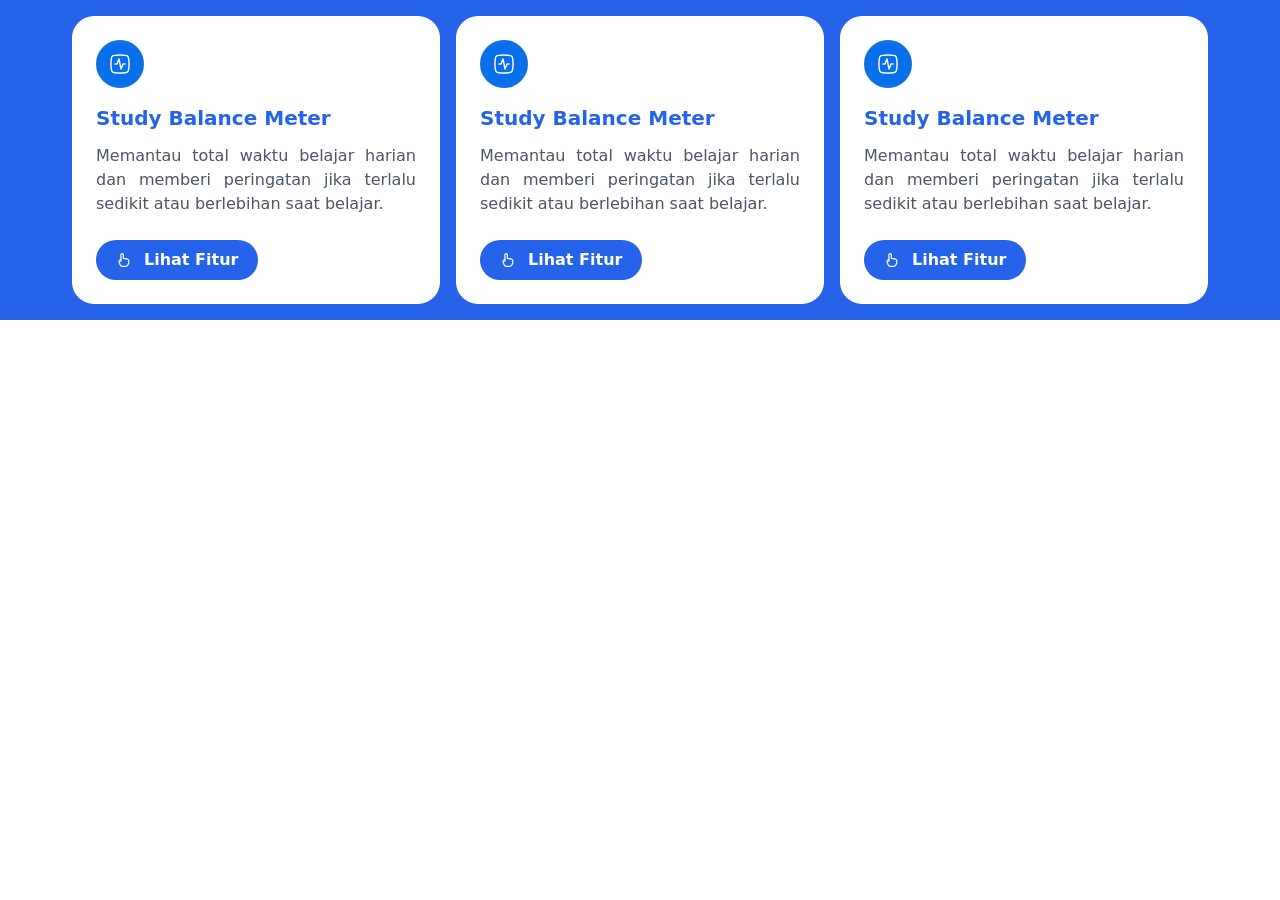
<file: docs/features-section.html>
<!DOCTYPE html>
<html lang="en">

<head>
  <meta charset="UTF-8">
  <meta name="viewport" content="width=device-width, initial-scale=1.0">
  <title>Solution Section| Siang 18 February</title>
  <link rel="icon" href="/Ikon SVG/myatech-logo.svg">
  <link rel="stylesheet" href="./css/output.css">
  <link rel="preconnect" href="https://fonts.googleapis.com">
  <link rel="preconnect" href="https://fonts.gstatic.com" crossorigin>
  <link href="https://fonts.googleapis.com/css2?family=Poppins:wght@400;500;600;700&display=swap" rel="stylesheet">
</head>

<body>
  <section class="bg-blue-600">
    <div class="mx-auto max-w-[1200px] px-4 md:px-8 py-4">
      <div>

      </div>

      <div class="grid grid-cols-1 md:grid-cols-2 lg:grid-cols-3 gap-4">
        <!-- Carr 1 -->
        <div class="bg-white p-6 rounded-[22px]">
          <img src="/Ikon SVG/card2.svg" alt="Study Balance Meter" class="mb-4 w-12">

          <h3 class="text-xl font-semibold mb-3 text-blue-600">
            Study Balance Meter
          </h3>

          <p class="text-gray-600 mb-6 text-justify">
            Memantau total waktu belajar harian dan memberi peringatan jika terlalu sedikit atau berlebihan saat
            belajar.
          </p>

          <a href="features2.html"
            class="inline-flex items-center gap-3 bg-blue-600 text-white font-semibold px-5 py-2 rounded-full hover:bg-blue-500 transition duration-300">

            <img src="/Ikon SVG/tangan-white.svg" alt="" class="w-4">
            Lihat Fitur
          </a>
        </div>
        <div class="bg-white p-6 rounded-[22px]">
          <img src="/Ikon SVG/card2.svg" alt="Study Balance Meter" class="mb-4 w-12">

          <h3 class="text-xl font-semibold mb-3 text-blue-600">
            Study Balance Meter
          </h3>

          <p class="text-gray-600 mb-6 text-justify">
            Memantau total waktu belajar harian dan memberi peringatan jika terlalu sedikit atau berlebihan saat
            belajar.
          </p>

          <a href="features2.html"
            class="inline-flex items-center gap-3 bg-blue-600 text-white font-semibold px-5 py-2 rounded-full hover:bg-blue-500 transition duration-300">

            <img src="/Ikon SVG/tangan-white.svg" alt="" class="w-4">
            Lihat Fitur
          </a>
        </div>
        <div class="bg-white p-6 rounded-[22px]">
          <img src="/Ikon SVG/card2.svg" alt="Study Balance Meter" class="mb-4 w-12">

          <h3 class="text-xl font-semibold mb-3 text-blue-600">
            Study Balance Meter
          </h3>

          <p class="text-gray-600 mb-6 text-justify">
            Memantau total waktu belajar harian dan memberi peringatan jika terlalu sedikit atau berlebihan saat
            belajar.
          </p>

          <a href="features2.html"
            class="inline-flex items-center gap-3 bg-blue-600 text-white font-semibold px-5 py-2 rounded-full hover:bg-blue-500 transition duration-300">

            <img src="/Ikon SVG/tangan-white.svg" alt="" class="w-4">
            Lihat Fitur
          </a>
        </div>
      </div>
    </div>
  </section>
</body>

</html>
</file>
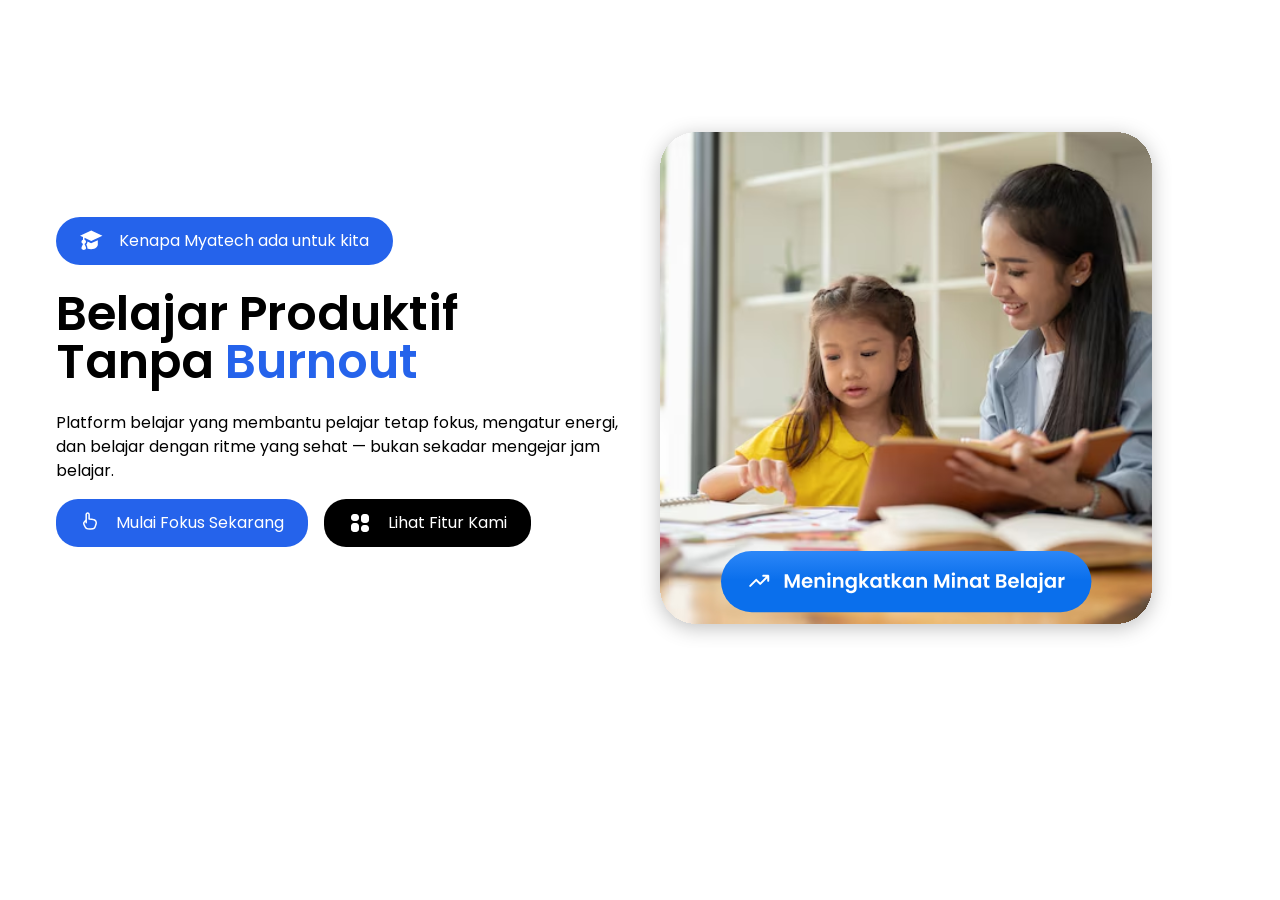
<file: docs/hero-section.html>
<!DOCTYPE html>
<html lang="en">

<head>
  <meta charset="UTF-8">
  <meta name="viewport" content="width=device-width, initial-scale=1.0">
  <title>Hero Section| Siang 18 February</title>
  <link rel="icon" href="/Ikon SVG/myatech-logo.svg">
  <link rel="stylesheet" href="./css/output.css">
  <link rel="preconnect" href="https://fonts.googleapis.com">
  <link rel="preconnect" href="https://fonts.gstatic.com" crossorigin>
  <link href="https://fonts.googleapis.com/css2?family=Poppins:wght@400;500;600;700&display=swap" rel="stylesheet">
</head>

<body class="font-[Poppins]">
  <!-- Hero Section -->
  <section>
    <div class="mx-auto max-w-[1200px] my-[100px] px-4 py-4">
      <div class="grid grid-cols-12 items-center">
        <!-- Kiri -->
        <div class="col-span-12 md:col-span-6 lg:col-span-6 order-1">
          <div>
            <!-- Button Informasi -->
            <button class="flex gap-4 text-white bg-blue-600 font-regular py-3 px-6 rounded-full">
              <span>
                <img src="/Ikon SVG/college-white.svg" alt="">
              </span>
              Kenapa Myatech ada untuk kita
            </button>

            <!-- Judul -->
            <h1 class="mt-[25px] text-3xl md:text-4xl lg:text-5xl font-semibold leading-tight">
              Belajar Produktif <br>
              Tanpa <span class="text-blue-600">Burnout</span>
            </h1>

            <!-- Deskripsi -->
            <p class="mt-[25px] text-justify lg:text-start">
              Platform belajar yang membantu pelajar tetap fokus, mengatur energi, dan belajar dengan ritme yang sehat —
              bukan sekadar mengejar jam belajar.
            </p>

            <!-- Button -->
            <div class="mt-4 flex flex-col md:flex-row gap-4">
              <a href="#cta-section"
                class="flex bg-blue-600 px-6 py-3 gap-4 text-white rounded-[22px] hover:bg-blue-500 transition duration-400">
                <span>
                  <img src="/Ikon SVG/tangan-white.svg" alt="">
                </span>
                Mulai Fokus Sekarang
              </a>
              <a href="#features-section"
                class="flex bg-black px-6 py-3 gap-4 text-white rounded-[22px] hover:bg-slate-800 transition duration-400">
                <span>
                  <img src="/Ikon SVG/grid.svg" alt="">
                </span>
                Lihat Fitur Kami
              </a>
            </div>
          </div>
        </div>

        <!-- Kanan -->
        <div class="col-span-12 md:col-span-6 lg:col-span-6 order-2">
          <div class="hidden md:block">
            <img src="/Images/Gambar-Hero-Section.svg" alt="">
          </div>
        </div>
      </div>
    </div>
  </section>
</body>

</html>
</file>
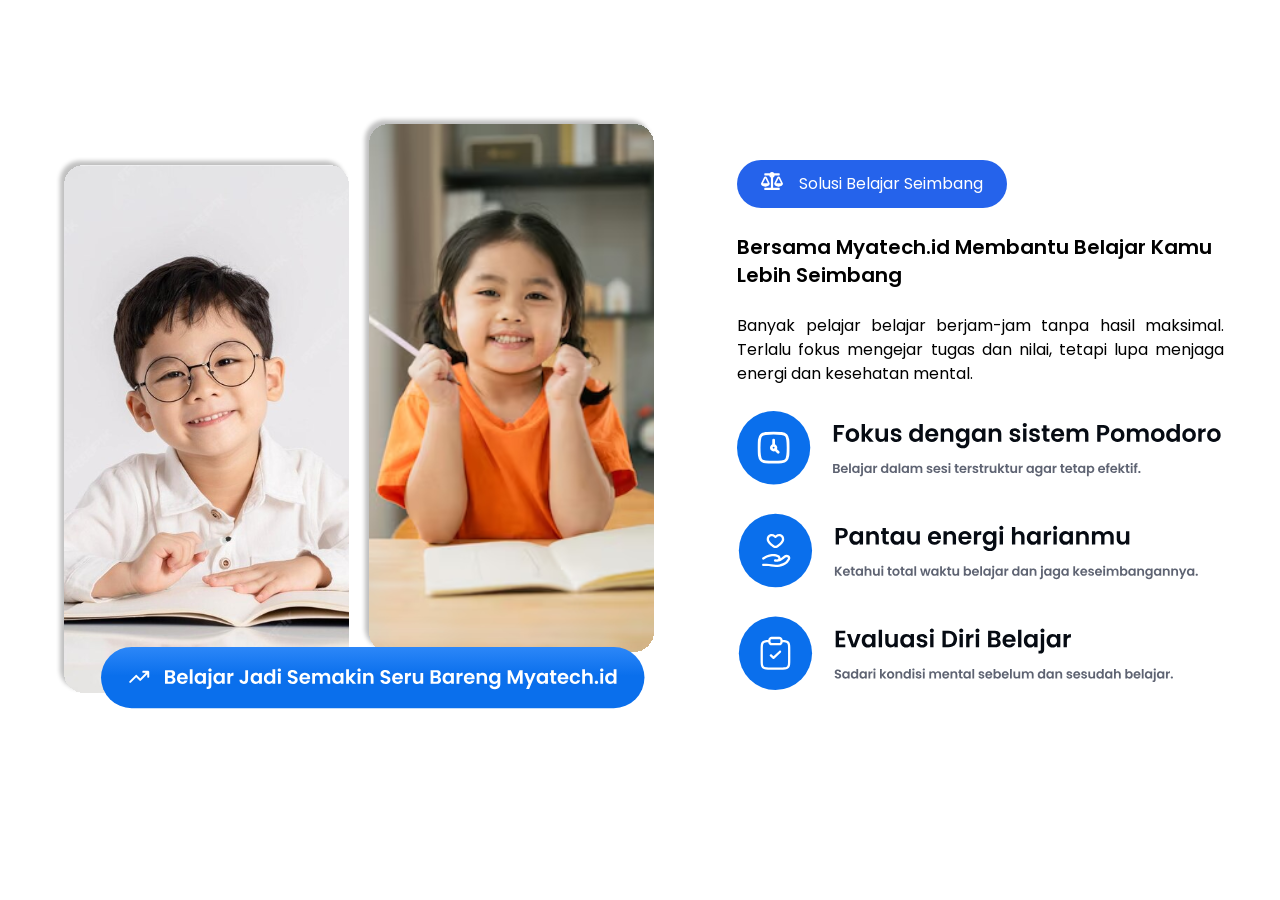
<file: docs/solution-section.html>
<!DOCTYPE html>
<html lang="en">

<head>
  <meta charset="UTF-8">
  <meta name="viewport" content="width=device-width, initial-scale=1.0">
  <title>Solution Section| Siang 18 February</title>
  <link rel="icon" href="/Ikon SVG/myatech-logo.svg">
  <link rel="stylesheet" href="./css/output.css">
  <link rel="preconnect" href="https://fonts.googleapis.com">
  <link rel="preconnect" href="https://fonts.gstatic.com" crossorigin>
  <link href="https://fonts.googleapis.com/css2?family=Poppins:wght@400;500;600;700&display=swap" rel="stylesheet">
</head>

<body class="font-[Poppins]">
  <!-- Hero Section -->
  <section>
    <div class="mx-auto max-w-[1200px] my-[100px] px-4 py-4">
      <div class="grid grid-cols-12 items-center">
        <!-- Kiri -->
        <div class="col-span-12 md:col-span-5 lg:col-span-5 order-2">
          <div>
            <!-- Button Informasi -->
            <button class="mt-[25px] flex gap-4 text-white bg-blue-600 font-regular py-3 px-6 rounded-full">
              <span>
                <img src="/Ikon SVG/balance-white.svg" alt="">
              </span>
              Solusi Belajar Seimbang
            </button>

            <!-- Judul -->
            <h1 class="mt-[25px] text-2xl md:text-xl lg:text-xl font-semibold leading-tight">
              Bersama Myatech.id Membantu
              Belajar Kamu Lebih Seimbang

            </h1>

            <!-- Deskripsi -->
            <p class="mt-[25px] text-justify">
              Banyak pelajar belajar berjam-jam tanpa hasil maksimal. Terlalu fokus mengejar tugas dan nilai, tetapi
              lupa menjaga energi dan kesehatan mental.
            </p>

            <div class="mt-[25px]">
              <img src="/Ikon SVG/3Solution.svg" alt="">
            </div>
          </div>
        </div>

        <!-- Kanan -->
        <div class="col-span-12 md:col-span-7 lg:col-span-7 order-1">
          <div class="">
            <img src="/Images/Gambar-Solution-Section.svg" alt="">
          </div>
        </div>
      </div>
    </div>
  </section>
</body>

</html>
</file>
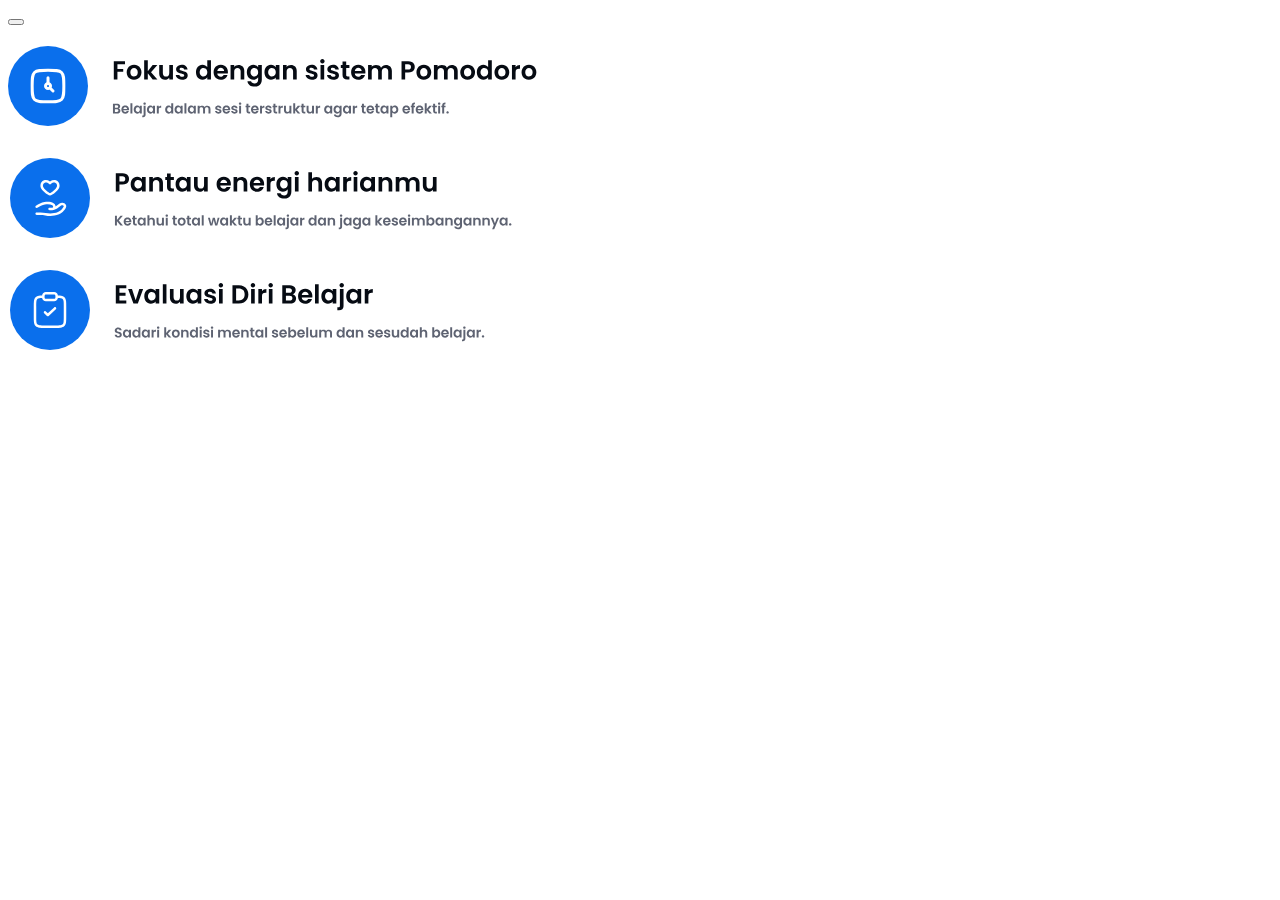
<file: docs/test.html>
<!DOCTYPE html>
<html lang="en">

<head>
  <meta charset="UTF-8">
  <meta name="viewport" content="width=device-width, initial-scale=1.0">
  <title>Document</title>
</head>

<body>
  <section>
    <div class="mx-auto max-w-[1200px]">
      <div class="grid grid-cols-12 items-center">
        <!-- Kiri -->
        <div class="col-span-12 md:col-span-6 lg:col-span-6 order-1">
          <div>
            <button></button>

            <h1></h1>

            <div>
              <img src="/Ikon SVG/3Solution.svg" alt="">
            </div>
          </div>
        </div>

        <!-- Kanan -->
        <div class="col-span-12 md:col-span-6 lg:col-span-6">

        </div>
      </div>
    </div>
  </section>
</body>

</html>
</file>
<file: docs/css/output.css>
/*
! tailwindcss v3.4.9 | MIT License | https://tailwindcss.com
*/

/*
1. Prevent padding and border from affecting element width. (https://github.com/mozdevs/cssremedy/issues/4)
2. Allow adding a border to an element by just adding a border-width. (https://github.com/tailwindcss/tailwindcss/pull/116)
*/

html {
  scroll-behavior: smooth;
}

*,
::before,
::after {
  box-sizing: border-box;
  /* 1 */
  border-width: 0;
  /* 2 */
  border-style: solid;
  /* 2 */
  border-color: #e5e7eb;
  /* 2 */
}

::before,
::after {
  --tw-content: '';
}

/*
1. Use a consistent sensible line-height in all browsers.
2. Prevent adjustments of font size after orientation changes in iOS.
3. Use a more readable tab size.
4. Use the user's configured `sans` font-family by default.
5. Use the user's configured `sans` font-feature-settings by default.
6. Use the user's configured `sans` font-variation-settings by default.
7. Disable tap highlights on iOS
*/

html,
:host {
  line-height: 1.5;
  /* 1 */
  -webkit-text-size-adjust: 100%;
  /* 2 */
  -moz-tab-size: 4;
  /* 3 */
  -o-tab-size: 4;
     tab-size: 4;
  /* 3 */
  font-family: ui-sans-serif, system-ui, sans-serif, "Apple Color Emoji", "Segoe UI Emoji", "Segoe UI Symbol", "Noto Color Emoji";
  /* 4 */
  font-feature-settings: normal;
  /* 5 */
  font-variation-settings: normal;
  /* 6 */
  -webkit-tap-highlight-color: transparent;
  /* 7 */
}

/*
1. Remove the margin in all browsers.
2. Inherit line-height from `html` so users can set them as a class directly on the `html` element.
*/

body {
  margin: 0;
  /* 1 */
  line-height: inherit;
  /* 2 */
}

/*
1. Add the correct height in Firefox.
2. Correct the inheritance of border color in Firefox. (https://bugzilla.mozilla.org/show_bug.cgi?id=190655)
3. Ensure horizontal rules are visible by default.
*/

hr {
  height: 0;
  /* 1 */
  color: inherit;
  /* 2 */
  border-top-width: 1px;
  /* 3 */
}

/*
Add the correct text decoration in Chrome, Edge, and Safari.
*/

abbr:where([title]) {
  -webkit-text-decoration: underline dotted;
          text-decoration: underline dotted;
}

/*
Remove the default font size and weight for headings.
*/

h1,
h2,
h3,
h4,
h5,
h6 {
  font-size: inherit;
  font-weight: inherit;
}

/*
Reset links to optimize for opt-in styling instead of opt-out.
*/

a {
  color: inherit;
  text-decoration: inherit;
}

/*
Add the correct font weight in Edge and Safari.
*/

b,
strong {
  font-weight: bolder;
}

/*
1. Use the user's configured `mono` font-family by default.
2. Use the user's configured `mono` font-feature-settings by default.
3. Use the user's configured `mono` font-variation-settings by default.
4. Correct the odd `em` font sizing in all browsers.
*/

code,
kbd,
samp,
pre {
  font-family: ui-monospace, SFMono-Regular, Menlo, Monaco, Consolas, "Liberation Mono", "Courier New", monospace;
  /* 1 */
  font-feature-settings: normal;
  /* 2 */
  font-variation-settings: normal;
  /* 3 */
  font-size: 1em;
  /* 4 */
}

/*
Add the correct font size in all browsers.
*/

small {
  font-size: 80%;
}

/*
Prevent `sub` and `sup` elements from affecting the line height in all browsers.
*/

sub,
sup {
  font-size: 75%;
  line-height: 0;
  position: relative;
  vertical-align: baseline;
}

sub {
  bottom: -0.25em;
}

sup {
  top: -0.5em;
}

/*
1. Remove text indentation from table contents in Chrome and Safari. (https://bugs.chromium.org/p/chromium/issues/detail?id=999088, https://bugs.webkit.org/show_bug.cgi?id=201297)
2. Correct table border color inheritance in all Chrome and Safari. (https://bugs.chromium.org/p/chromium/issues/detail?id=935729, https://bugs.webkit.org/show_bug.cgi?id=195016)
3. Remove gaps between table borders by default.
*/

table {
  text-indent: 0;
  /* 1 */
  border-color: inherit;
  /* 2 */
  border-collapse: collapse;
  /* 3 */
}

/*
1. Change the font styles in all browsers.
2. Remove the margin in Firefox and Safari.
3. Remove default padding in all browsers.
*/

button,
input,
optgroup,
select,
textarea {
  font-family: inherit;
  /* 1 */
  font-feature-settings: inherit;
  /* 1 */
  font-variation-settings: inherit;
  /* 1 */
  font-size: 100%;
  /* 1 */
  font-weight: inherit;
  /* 1 */
  line-height: inherit;
  /* 1 */
  letter-spacing: inherit;
  /* 1 */
  color: inherit;
  /* 1 */
  margin: 0;
  /* 2 */
  padding: 0;
  /* 3 */
}

/*
Remove the inheritance of text transform in Edge and Firefox.
*/

button,
select {
  text-transform: none;
}

/*
1. Correct the inability to style clickable types in iOS and Safari.
2. Remove default button styles.
*/

button,
input:where([type='button']),
input:where([type='reset']),
input:where([type='submit']) {
  -webkit-appearance: button;
  /* 1 */
  background-color: transparent;
  /* 2 */
  background-image: none;
  /* 2 */
}

/*
Use the modern Firefox focus style for all focusable elements.
*/

:-moz-focusring {
  outline: auto;
}

/*
Remove the additional `:invalid` styles in Firefox. (https://github.com/mozilla/gecko-dev/blob/2f9eacd9d3d995c937b4251a5557d95d494c9be1/layout/style/res/forms.css#L728-L737)
*/

:-moz-ui-invalid {
  box-shadow: none;
}

/*
Add the correct vertical alignment in Chrome and Firefox.
*/

progress {
  vertical-align: baseline;
}

/*
Correct the cursor style of increment and decrement buttons in Safari.
*/

::-webkit-inner-spin-button,
::-webkit-outer-spin-button {
  height: auto;
}

/*
1. Correct the odd appearance in Chrome and Safari.
2. Correct the outline style in Safari.
*/

[type='search'] {
  -webkit-appearance: textfield;
  /* 1 */
  outline-offset: -2px;
  /* 2 */
}

/*
Remove the inner padding in Chrome and Safari on macOS.
*/

::-webkit-search-decoration {
  -webkit-appearance: none;
}

/*
1. Correct the inability to style clickable types in iOS and Safari.
2. Change font properties to `inherit` in Safari.
*/

::-webkit-file-upload-button {
  -webkit-appearance: button;
  /* 1 */
  font: inherit;
  /* 2 */
}

/*
Add the correct display in Chrome and Safari.
*/

summary {
  display: list-item;
}

/*
Removes the default spacing and border for appropriate elements.
*/

blockquote,
dl,
dd,
h1,
h2,
h3,
h4,
h5,
h6,
hr,
figure,
p,
pre {
  margin: 0;
}

fieldset {
  margin: 0;
  padding: 0;
}

legend {
  padding: 0;
}

ol,
ul,
menu {
  list-style: none;
  margin: 0;
  padding: 0;
}

/*
Reset default styling for dialogs.
*/

dialog {
  padding: 0;
}

/*
Prevent resizing textareas horizontally by default.
*/

textarea {
  resize: vertical;
}

/*
1. Reset the default placeholder opacity in Firefox. (https://github.com/tailwindlabs/tailwindcss/issues/3300)
2. Set the default placeholder color to the user's configured gray 400 color.
*/

input::-moz-placeholder, textarea::-moz-placeholder {
  opacity: 1;
  /* 1 */
  color: #9ca3af;
  /* 2 */
}

input::placeholder,
textarea::placeholder {
  opacity: 1;
  /* 1 */
  color: #9ca3af;
  /* 2 */
}

/*
Set the default cursor for buttons.
*/

button,
[role="button"] {
  cursor: pointer;
}

/*
Make sure disabled buttons don't get the pointer cursor.
*/

:disabled {
  cursor: default;
}

/*
1. Make replaced elements `display: block` by default. (https://github.com/mozdevs/cssremedy/issues/14)
2. Add `vertical-align: middle` to align replaced elements more sensibly by default. (https://github.com/jensimmons/cssremedy/issues/14#issuecomment-634934210)
   This can trigger a poorly considered lint error in some tools but is included by design.
*/

img,
svg,
video,
canvas,
audio,
iframe,
embed,
object {
  display: block;
  /* 1 */
  vertical-align: middle;
  /* 2 */
}

/*
Constrain images and videos to the parent width and preserve their intrinsic aspect ratio. (https://github.com/mozdevs/cssremedy/issues/14)
*/

img,
video {
  max-width: 100%;
  height: auto;
}

/* Make elements with the HTML hidden attribute stay hidden by default */

[hidden] {
  display: none;
}

*, ::before, ::after {
  --tw-border-spacing-x: 0;
  --tw-border-spacing-y: 0;
  --tw-translate-x: 0;
  --tw-translate-y: 0;
  --tw-rotate: 0;
  --tw-skew-x: 0;
  --tw-skew-y: 0;
  --tw-scale-x: 1;
  --tw-scale-y: 1;
  --tw-pan-x:  ;
  --tw-pan-y:  ;
  --tw-pinch-zoom:  ;
  --tw-scroll-snap-strictness: proximity;
  --tw-gradient-from-position:  ;
  --tw-gradient-via-position:  ;
  --tw-gradient-to-position:  ;
  --tw-ordinal:  ;
  --tw-slashed-zero:  ;
  --tw-numeric-figure:  ;
  --tw-numeric-spacing:  ;
  --tw-numeric-fraction:  ;
  --tw-ring-inset:  ;
  --tw-ring-offset-width: 0px;
  --tw-ring-offset-color: #fff;
  --tw-ring-color: rgb(59 130 246 / 0.5);
  --tw-ring-offset-shadow: 0 0 #0000;
  --tw-ring-shadow: 0 0 #0000;
  --tw-shadow: 0 0 #0000;
  --tw-shadow-colored: 0 0 #0000;
  --tw-blur:  ;
  --tw-brightness:  ;
  --tw-contrast:  ;
  --tw-grayscale:  ;
  --tw-hue-rotate:  ;
  --tw-invert:  ;
  --tw-saturate:  ;
  --tw-sepia:  ;
  --tw-drop-shadow:  ;
  --tw-backdrop-blur:  ;
  --tw-backdrop-brightness:  ;
  --tw-backdrop-contrast:  ;
  --tw-backdrop-grayscale:  ;
  --tw-backdrop-hue-rotate:  ;
  --tw-backdrop-invert:  ;
  --tw-backdrop-opacity:  ;
  --tw-backdrop-saturate:  ;
  --tw-backdrop-sepia:  ;
  --tw-contain-size:  ;
  --tw-contain-layout:  ;
  --tw-contain-paint:  ;
  --tw-contain-style:  ;
}

::backdrop {
  --tw-border-spacing-x: 0;
  --tw-border-spacing-y: 0;
  --tw-translate-x: 0;
  --tw-translate-y: 0;
  --tw-rotate: 0;
  --tw-skew-x: 0;
  --tw-skew-y: 0;
  --tw-scale-x: 1;
  --tw-scale-y: 1;
  --tw-pan-x:  ;
  --tw-pan-y:  ;
  --tw-pinch-zoom:  ;
  --tw-scroll-snap-strictness: proximity;
  --tw-gradient-from-position:  ;
  --tw-gradient-via-position:  ;
  --tw-gradient-to-position:  ;
  --tw-ordinal:  ;
  --tw-slashed-zero:  ;
  --tw-numeric-figure:  ;
  --tw-numeric-spacing:  ;
  --tw-numeric-fraction:  ;
  --tw-ring-inset:  ;
  --tw-ring-offset-width: 0px;
  --tw-ring-offset-color: #fff;
  --tw-ring-color: rgb(59 130 246 / 0.5);
  --tw-ring-offset-shadow: 0 0 #0000;
  --tw-ring-shadow: 0 0 #0000;
  --tw-shadow: 0 0 #0000;
  --tw-shadow-colored: 0 0 #0000;
  --tw-blur:  ;
  --tw-brightness:  ;
  --tw-contrast:  ;
  --tw-grayscale:  ;
  --tw-hue-rotate:  ;
  --tw-invert:  ;
  --tw-saturate:  ;
  --tw-sepia:  ;
  --tw-drop-shadow:  ;
  --tw-backdrop-blur:  ;
  --tw-backdrop-brightness:  ;
  --tw-backdrop-contrast:  ;
  --tw-backdrop-grayscale:  ;
  --tw-backdrop-hue-rotate:  ;
  --tw-backdrop-invert:  ;
  --tw-backdrop-opacity:  ;
  --tw-backdrop-saturate:  ;
  --tw-backdrop-sepia:  ;
  --tw-contain-size:  ;
  --tw-contain-layout:  ;
  --tw-contain-paint:  ;
  --tw-contain-style:  ;
}

.fixed {
  position: fixed;
}

.order-1 {
  order: 1;
}

.order-2 {
  order: 2;
}

.col-span-12 {
  grid-column: span 12 / span 12;
}

.mx-auto {
  margin-left: auto;
  margin-right: auto;
}

.my-\[100px\] {
  margin-top: 100px;
  margin-bottom: 100px;
}

.my-\[200px\] {
  margin-top: 200px;
  margin-bottom: 200px;
}

.my-\[50px\] {
  margin-top: 50px;
  margin-bottom: 50px;
}

.mb-12 {
  margin-bottom: 3rem;
}

.mb-3 {
  margin-bottom: 0.75rem;
}

.mb-4 {
  margin-bottom: 1rem;
}

.mb-6 {
  margin-bottom: 1.5rem;
}

.mb-\[10px\] {
  margin-bottom: 10px;
}

.mb-\[25px\] {
  margin-bottom: 25px;
}

.mb-\[40px\] {
  margin-bottom: 40px;
}

.mt-1 {
  margin-top: 0.25rem;
}

.mt-4 {
  margin-top: 1rem;
}

.mt-\[100px\] {
  margin-top: 100px;
}

.mt-\[10px\] {
  margin-top: 10px;
}

.mt-\[20px\] {
  margin-top: 20px;
}

.mt-\[25px\] {
  margin-top: 25px;
}

.mt-\[40px\] {
  margin-top: 40px;
}

.mt-\[8px\] {
  margin-top: 8px;
}

.block {
  display: block;
}

.flex {
  display: flex;
}

.inline-flex {
  display: inline-flex;
}

.grid {
  display: grid;
}

.hidden {
  display: none;
}

.h-3 {
  height: 0.75rem;
}

.h-6 {
  height: 1.5rem;
}

.w-12 {
  width: 3rem;
}

.w-4 {
  width: 1rem;
}

.w-6 {
  width: 1.5rem;
}

.w-80 {
  width: 20rem;
}

.w-full {
  width: 100%;
}

.max-w-\[1200px\] {
  max-width: 1200px;
}

.max-w-xl {
  max-width: 36rem;
}

.cursor-pointer {
  cursor: pointer;
}

.grid-cols-1 {
  grid-template-columns: repeat(1, minmax(0, 1fr));
}

.grid-cols-12 {
  grid-template-columns: repeat(12, minmax(0, 1fr));
}

.flex-col {
  flex-direction: column;
}

.items-start {
  align-items: flex-start;
}

.items-center {
  align-items: center;
}

.justify-center {
  justify-content: center;
}

.justify-between {
  justify-content: space-between;
}

.gap-2 {
  gap: 0.5rem;
}

.gap-3 {
  gap: 0.75rem;
}

.gap-4 {
  gap: 1rem;
}

.gap-8 {
  gap: 2rem;
}

.gap-\[32px\] {
  gap: 32px;
}

.rounded-2xl {
  border-radius: 1rem;
}

.rounded-\[22px\] {
  border-radius: 22px;
}

.rounded-\[32px\] {
  border-radius: 32px;
}

.rounded-full {
  border-radius: 9999px;
}

.rounded-lg {
  border-radius: 0.5rem;
}

.border-2 {
  border-width: 2px;
}

.border-t {
  border-top-width: 1px;
}

.border-blue-600 {
  --tw-border-opacity: 1;
  border-color: rgb(37 99 235 / var(--tw-border-opacity));
}

.border-gray-100 {
  --tw-border-opacity: 1;
  border-color: rgb(243 244 246 / var(--tw-border-opacity));
}

.bg-\[\#060B13\] {
  --tw-bg-opacity: 1;
  background-color: rgb(6 11 19 / var(--tw-bg-opacity));
}

.bg-black {
  --tw-bg-opacity: 1;
  background-color: rgb(0 0 0 / var(--tw-bg-opacity));
}

.bg-blue-500 {
  --tw-bg-opacity: 1;
  background-color: rgb(59 130 246 / var(--tw-bg-opacity));
}

.bg-blue-600 {
  --tw-bg-opacity: 1;
  background-color: rgb(37 99 235 / var(--tw-bg-opacity));
}

.bg-gray-200 {
  --tw-bg-opacity: 1;
  background-color: rgb(229 231 235 / var(--tw-bg-opacity));
}

.bg-green-50 {
  --tw-bg-opacity: 1;
  background-color: rgb(240 253 244 / var(--tw-bg-opacity));
}

.bg-green-500 {
  --tw-bg-opacity: 1;
  background-color: rgb(34 197 94 / var(--tw-bg-opacity));
}

.bg-red-500 {
  --tw-bg-opacity: 1;
  background-color: rgb(239 68 68 / var(--tw-bg-opacity));
}

.bg-white {
  --tw-bg-opacity: 1;
  background-color: rgb(255 255 255 / var(--tw-bg-opacity));
}

.bg-yellow-500 {
  --tw-bg-opacity: 1;
  background-color: rgb(234 179 8 / var(--tw-bg-opacity));
}

.bg-gradient-to-r {
  background-image: linear-gradient(to right, var(--tw-gradient-stops));
}

.from-blue-600 {
  --tw-gradient-from: #2563eb var(--tw-gradient-from-position);
  --tw-gradient-to: rgb(37 99 235 / 0) var(--tw-gradient-to-position);
  --tw-gradient-stops: var(--tw-gradient-from), var(--tw-gradient-to);
}

.to-blue-500 {
  --tw-gradient-to: #3b82f6 var(--tw-gradient-to-position);
}

.p-2 {
  padding: 0.5rem;
}

.p-6 {
  padding: 1.5rem;
}

.px-2 {
  padding-left: 0.5rem;
  padding-right: 0.5rem;
}

.px-3 {
  padding-left: 0.75rem;
  padding-right: 0.75rem;
}

.px-4 {
  padding-left: 1rem;
  padding-right: 1rem;
}

.px-5 {
  padding-left: 1.25rem;
  padding-right: 1.25rem;
}

.px-6 {
  padding-left: 1.5rem;
  padding-right: 1.5rem;
}

.px-8 {
  padding-left: 2rem;
  padding-right: 2rem;
}

.py-10 {
  padding-top: 2.5rem;
  padding-bottom: 2.5rem;
}

.py-2 {
  padding-top: 0.5rem;
  padding-bottom: 0.5rem;
}

.py-20 {
  padding-top: 5rem;
  padding-bottom: 5rem;
}

.py-3 {
  padding-top: 0.75rem;
  padding-bottom: 0.75rem;
}

.py-4 {
  padding-top: 1rem;
  padding-bottom: 1rem;
}

.py-6 {
  padding-top: 1.5rem;
  padding-bottom: 1.5rem;
}

.py-\[200px\] {
  padding-top: 200px;
  padding-bottom: 200px;
}

.py-\[20px\] {
  padding-top: 20px;
  padding-bottom: 20px;
}

.text-center {
  text-align: center;
}

.text-justify {
  text-align: justify;
}

.font-\[Poppins\] {
  font-family: Poppins;
}

.font-sans {
  font-family: ui-sans-serif, system-ui, sans-serif, "Apple Color Emoji", "Segoe UI Emoji", "Segoe UI Symbol", "Noto Color Emoji";
}

.text-2xl {
  font-size: 1.5rem;
  line-height: 2rem;
}

.text-3xl {
  font-size: 1.875rem;
  line-height: 2.25rem;
}

.text-\[18px\] {
  font-size: 18px;
}

.text-base {
  font-size: 1rem;
  line-height: 1.5rem;
}

.text-lg {
  font-size: 1.125rem;
  line-height: 1.75rem;
}

.text-sm {
  font-size: 0.875rem;
  line-height: 1.25rem;
}

.text-xl {
  font-size: 1.25rem;
  line-height: 1.75rem;
}

.text-xs {
  font-size: 0.75rem;
  line-height: 1rem;
}

.font-bold {
  font-weight: 700;
}

.font-medium {
  font-weight: 500;
}

.font-semibold {
  font-weight: 600;
}

.uppercase {
  text-transform: uppercase;
}

.leading-relaxed {
  line-height: 1.625;
}

.leading-tight {
  line-height: 1.25;
}

.tracking-widest {
  letter-spacing: 0.1em;
}

.text-black {
  --tw-text-opacity: 1;
  color: rgb(0 0 0 / var(--tw-text-opacity));
}

.text-blue-500 {
  --tw-text-opacity: 1;
  color: rgb(59 130 246 / var(--tw-text-opacity));
}

.text-blue-600 {
  --tw-text-opacity: 1;
  color: rgb(37 99 235 / var(--tw-text-opacity));
}

.text-gray-400 {
  --tw-text-opacity: 1;
  color: rgb(156 163 175 / var(--tw-text-opacity));
}

.text-gray-600 {
  --tw-text-opacity: 1;
  color: rgb(75 85 99 / var(--tw-text-opacity));
}

.text-green-600 {
  --tw-text-opacity: 1;
  color: rgb(22 163 74 / var(--tw-text-opacity));
}

.text-white {
  --tw-text-opacity: 1;
  color: rgb(255 255 255 / var(--tw-text-opacity));
}

.opacity-50 {
  opacity: 0.5;
}

.shadow-lg {
  --tw-shadow: 0 10px 15px -3px rgb(0 0 0 / 0.1), 0 4px 6px -4px rgb(0 0 0 / 0.1);
  --tw-shadow-colored: 0 10px 15px -3px var(--tw-shadow-color), 0 4px 6px -4px var(--tw-shadow-color);
  box-shadow: var(--tw-ring-offset-shadow, 0 0 #0000), var(--tw-ring-shadow, 0 0 #0000), var(--tw-shadow);
}

.shadow-xl {
  --tw-shadow: 0 20px 25px -5px rgb(0 0 0 / 0.1), 0 8px 10px -6px rgb(0 0 0 / 0.1);
  --tw-shadow-colored: 0 20px 25px -5px var(--tw-shadow-color), 0 8px 10px -6px var(--tw-shadow-color);
  box-shadow: var(--tw-ring-offset-shadow, 0 0 #0000), var(--tw-ring-shadow, 0 0 #0000), var(--tw-shadow);
}

.outline {
  outline-style: solid;
}

.blur {
  --tw-blur: blur(8px);
  filter: var(--tw-blur) var(--tw-brightness) var(--tw-contrast) var(--tw-grayscale) var(--tw-hue-rotate) var(--tw-invert) var(--tw-saturate) var(--tw-sepia) var(--tw-drop-shadow);
}

.transition {
  transition-property: color, background-color, border-color, text-decoration-color, fill, stroke, opacity, box-shadow, transform, filter, -webkit-backdrop-filter;
  transition-property: color, background-color, border-color, text-decoration-color, fill, stroke, opacity, box-shadow, transform, filter, backdrop-filter;
  transition-property: color, background-color, border-color, text-decoration-color, fill, stroke, opacity, box-shadow, transform, filter, backdrop-filter, -webkit-backdrop-filter;
  transition-timing-function: cubic-bezier(0.4, 0, 0.2, 1);
  transition-duration: 150ms;
}

.duration-300 {
  transition-duration: 300ms;
}

.hover\:scale-105:hover {
  --tw-scale-x: 1.05;
  --tw-scale-y: 1.05;
  transform: translate(var(--tw-translate-x), var(--tw-translate-y)) rotate(var(--tw-rotate)) skewX(var(--tw-skew-x)) skewY(var(--tw-skew-y)) scaleX(var(--tw-scale-x)) scaleY(var(--tw-scale-y));
}

.hover\:scale-110:hover {
  --tw-scale-x: 1.1;
  --tw-scale-y: 1.1;
  transform: translate(var(--tw-translate-x), var(--tw-translate-y)) rotate(var(--tw-rotate)) skewX(var(--tw-skew-x)) skewY(var(--tw-skew-y)) scaleX(var(--tw-scale-x)) scaleY(var(--tw-scale-y));
}

.hover\:bg-black:hover {
  --tw-bg-opacity: 1;
  background-color: rgb(0 0 0 / var(--tw-bg-opacity));
}

.hover\:bg-blue-200:hover {
  --tw-bg-opacity: 1;
  background-color: rgb(191 219 254 / var(--tw-bg-opacity));
}

.hover\:bg-blue-300:hover {
  --tw-bg-opacity: 1;
  background-color: rgb(147 197 253 / var(--tw-bg-opacity));
}

.hover\:bg-blue-500:hover {
  --tw-bg-opacity: 1;
  background-color: rgb(59 130 246 / var(--tw-bg-opacity));
}

.hover\:bg-blue-600:hover {
  --tw-bg-opacity: 1;
  background-color: rgb(37 99 235 / var(--tw-bg-opacity));
}

.hover\:bg-slate-600:hover {
  --tw-bg-opacity: 1;
  background-color: rgb(71 85 105 / var(--tw-bg-opacity));
}

.hover\:bg-slate-800:hover {
  --tw-bg-opacity: 1;
  background-color: rgb(30 41 59 / var(--tw-bg-opacity));
}

.hover\:font-semibold:hover {
  font-weight: 600;
}

.hover\:text-blue-500:hover {
  --tw-text-opacity: 1;
  color: rgb(59 130 246 / var(--tw-text-opacity));
}

@media (min-width: 768px) {
  .md\:col-span-5 {
    grid-column: span 5 / span 5;
  }

  .md\:col-span-6 {
    grid-column: span 6 / span 6;
  }

  .md\:col-span-7 {
    grid-column: span 7 / span 7;
  }

  .md\:my-\[100px\] {
    margin-top: 100px;
    margin-bottom: 100px;
  }

  .md\:my-\[200px\] {
    margin-top: 200px;
    margin-bottom: 200px;
  }

  .md\:block {
    display: block;
  }

  .md\:inline-flex {
    display: inline-flex;
  }

  .md\:grid-cols-2 {
    grid-template-columns: repeat(2, minmax(0, 1fr));
  }

  .md\:flex-row {
    flex-direction: row;
  }

  .md\:rounded-\[32px\] {
    border-radius: 32px;
  }

  .md\:px-8 {
    padding-left: 2rem;
    padding-right: 2rem;
  }

  .md\:text-3xl {
    font-size: 1.875rem;
    line-height: 2.25rem;
  }

  .md\:text-4xl {
    font-size: 2.25rem;
    line-height: 2.5rem;
  }

  .md\:text-base {
    font-size: 1rem;
    line-height: 1.5rem;
  }

  .md\:text-lg {
    font-size: 1.125rem;
    line-height: 1.75rem;
  }

  .md\:text-xl {
    font-size: 1.25rem;
    line-height: 1.75rem;
  }
}

@media (min-width: 1024px) {
  .lg\:col-span-5 {
    grid-column: span 5 / span 5;
  }

  .lg\:col-span-6 {
    grid-column: span 6 / span 6;
  }

  .lg\:col-span-7 {
    grid-column: span 7 / span 7;
  }

  .lg\:block {
    display: block;
  }

  .lg\:flex {
    display: flex;
  }

  .lg\:hidden {
    display: none;
  }

  .lg\:grid-cols-3 {
    grid-template-columns: repeat(3, minmax(0, 1fr));
  }

  .lg\:flex-row {
    flex-direction: row;
  }

  .lg\:rounded-\[32px\] {
    border-radius: 32px;
  }

  .lg\:py-\[100px\] {
    padding-top: 100px;
    padding-bottom: 100px;
  }

  .lg\:text-start {
    text-align: start;
  }

  .lg\:text-3xl {
    font-size: 1.875rem;
    line-height: 2.25rem;
  }

  .lg\:text-5xl {
    font-size: 3rem;
    line-height: 1;
  }

  .lg\:text-lg {
    font-size: 1.125rem;
    line-height: 1.75rem;
  }

  .lg\:text-xl {
    font-size: 1.25rem;
    line-height: 1.75rem;
  }
}
</file>
